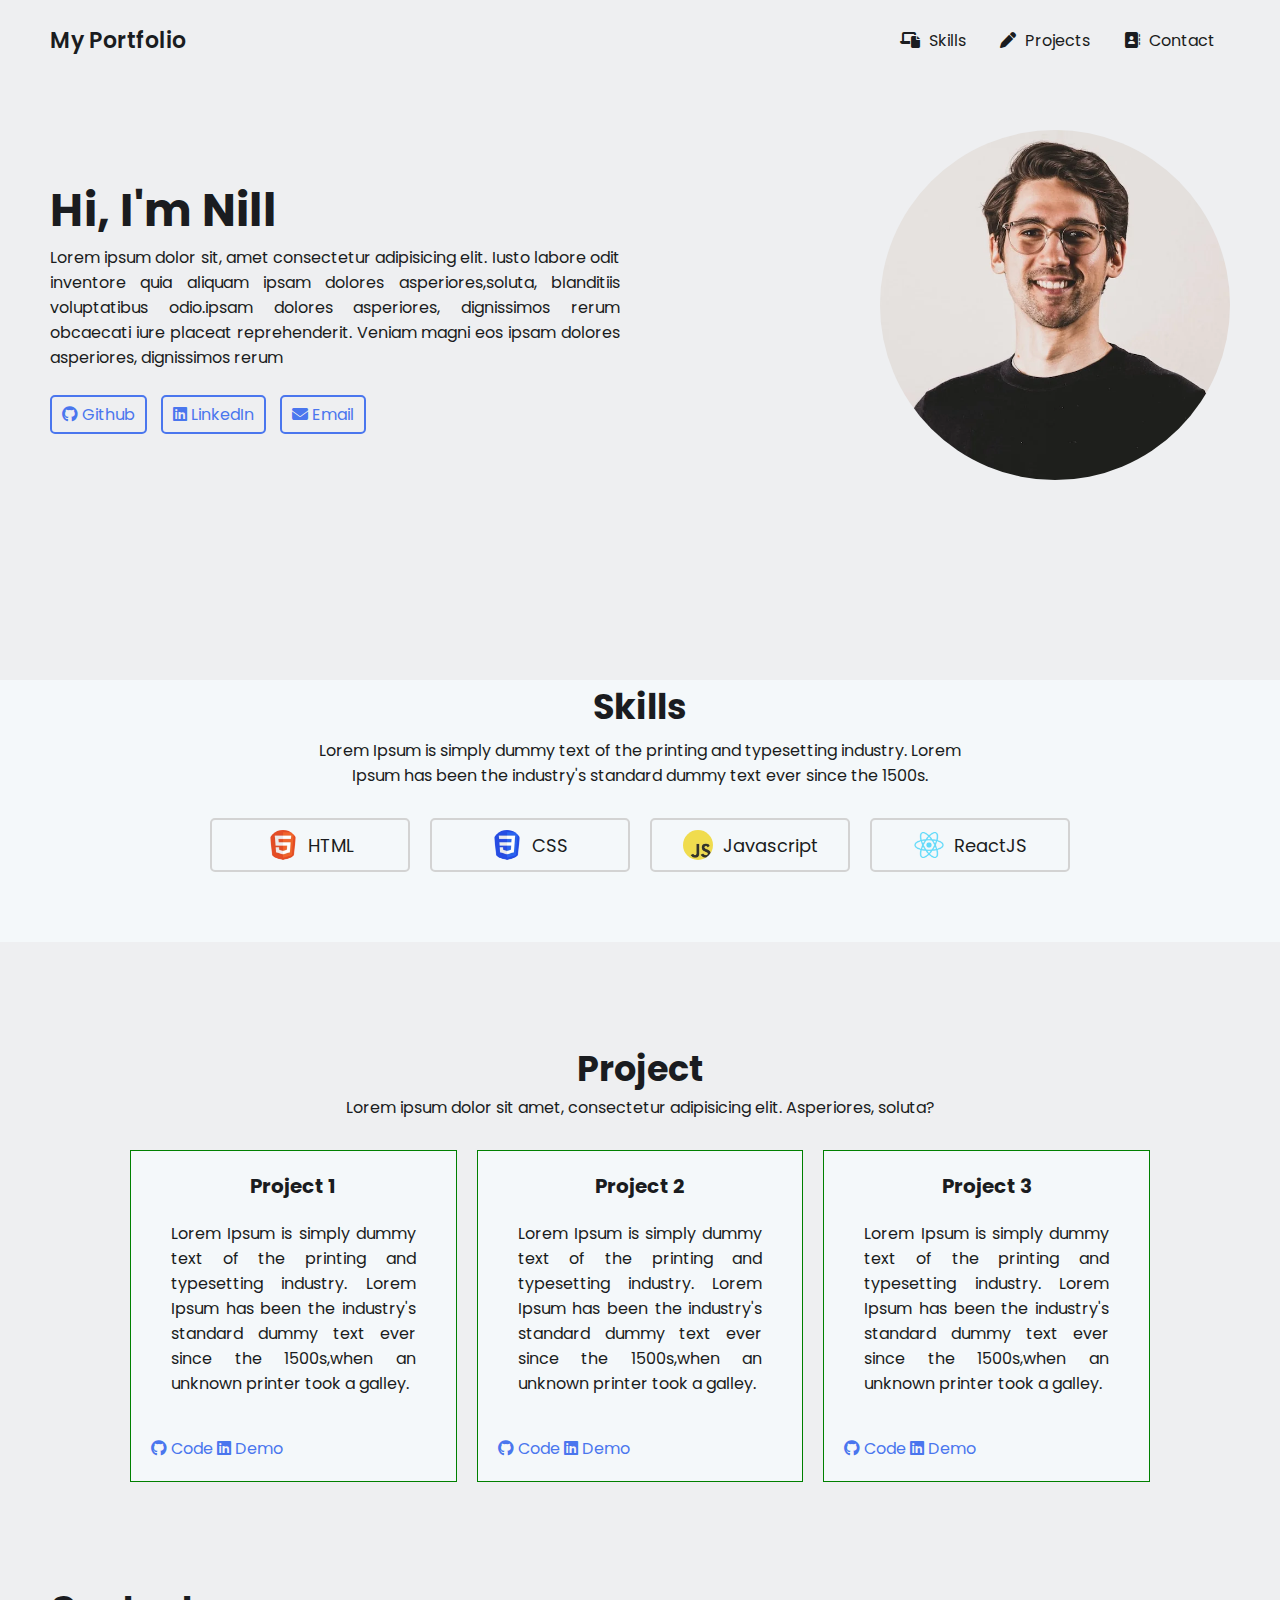
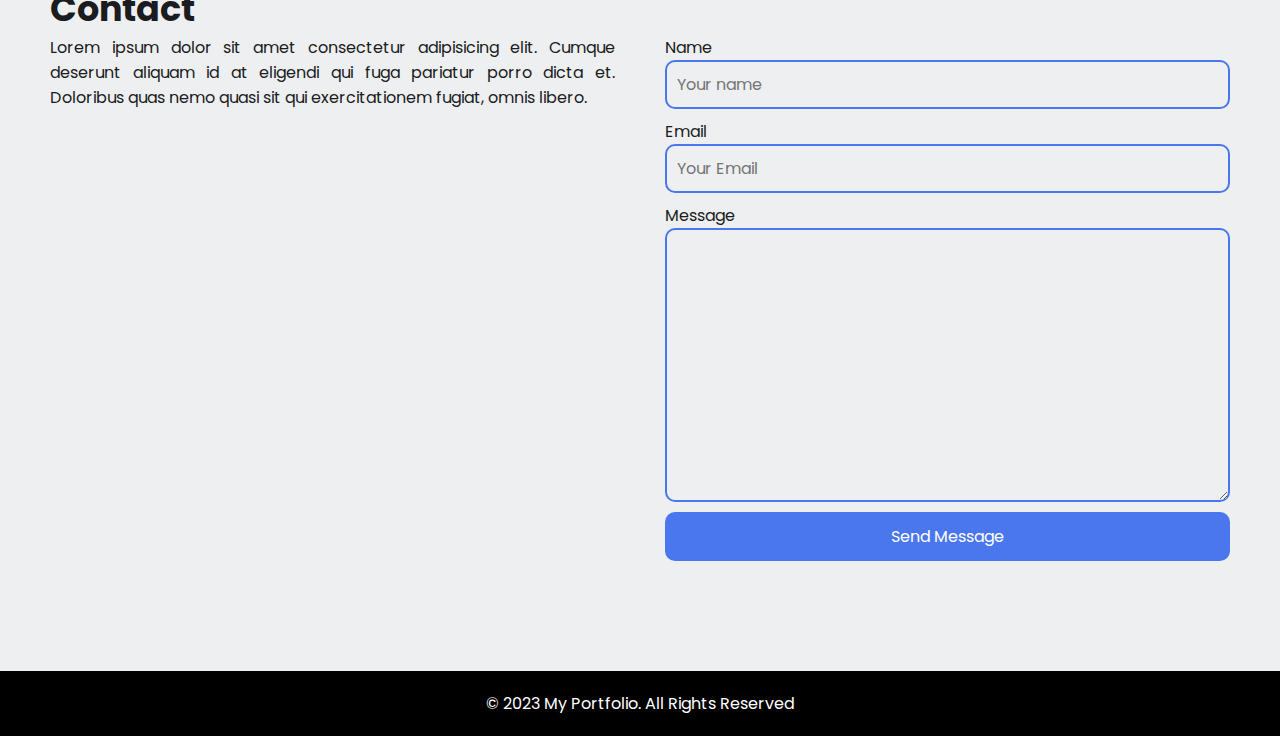
<file: index.html>
<!DOCTYPE html>
<html lang="en">

<head>
    <meta charset="UTF-8">
    <meta name="viewport" content="width=device-width, initial-scale=1.0">
    <title>Portfolio</title>

    <link rel="preconnect" href="https://fonts.googleapis.com">
    <link rel="preconnect" href="https://fonts.gstatic.com" crossorigin>
    <link href="https://fonts.googleapis.com/css2?family=Poppins&display=swap" rel="stylesheet">

    <link rel="stylesheet" href="https://cdnjs.cloudflare.com/ajax/libs/font-awesome/6.7.2/css/all.min.css"
        integrity="sha512-Evv84Mr4kqVGRNSgIGL/F/aIDqQb7xQ2vcrdIwxfjThSH8CSR7PBEakCr51Ck+w+/U6swU2Im1vVX0SVk9ABhg=="
        crossorigin="anonymous" referrerpolicy="no-referrer" />
    <link rel="stylesheet" href="style.css">
</head>

<body>
     
    <!-- Navbar -->
    <nav>
        <div class="left">
            <a href="#">My Portfolio</a>
        </div>

        <div class="right">
            <a href="#">
                <i class="fa-solid fa-laptop-file"></i>
                <span>Skills</span>
            </a>

            <a href="#">
                <i class="fa-solid fa-pen"></i>
                <span>Projects</span>
            </a>

            <a href="#">
                <i class="fa-solid fa-address-book"></i>
                <span>Contact</span>
            </a>

        </div>
    </nav>
    <main>
        <!-- Hero section -->
        <section class="hero-section">
            <div class="text">
                 <h2>Hi, I'm Nill</h2>
                 <p>Lorem ipsum dolor sit, amet consectetur adipisicing elit. Iusto labore odit inventore quia aliquam ipsam dolores asperiores,soluta, blanditiis voluptatibus odio.ipsam dolores asperiores, dignissimos rerum
                 obcaecati iure placeat reprehenderit. Veniam magni eos ipsam dolores asperiores, dignissimos rerum</p>
            
                 <div class="links">
                        <a href="#" target="_blank">
                            <i class="fa-brands fa-github"></i>
                            <span>Github</span>
                        </a>
                        <a href="#" target="_blank">
                            <i class="fa-brands fa-linkedin"></i>
                            <span>LinkedIn</span>
                        </a>
                        <a href="#" target="_blank">
                            <i class="fa-solid fa-envelope"></i>
                            <span>Email</span>
                        </a>
                  </div>
             </div>

             <div class="headshot">
                <img src="hero-headshot.webp" alt="hero headshot">
             </div>
      </section>

        <section class="skills-section">
            <h2>Skills</h2>
            <div class="text">
                <p>Lorem Ipsum is simply dummy text of the printing and typesetting industry. Lorem Ipsum has been the industry's standard dummy text ever since the 1500s.</p>
            </div>
        
            <div class="cells">
                <div class="cell">
                    <img src="html-logo.webp" alt="html logo">
                    <span>HTML</span>
                </div>
    
                <div class="cell">
                    <img src="css-logo.webp" alt="css logo">
                    <span>CSS</span>
                </div>
    
                <div class="cell">
                    <img src="javascript-logo.webp" alt="js logo">
                    <span>Javascript</span>
                </div>
    
                <div class="cell">
                    <img src="react-logo.webp" alt="react logo">
                    <span>ReactJS</span>
                </div>
            </div>
        </section>
           
       
        <!-- <section class="projects-section"> -->
        <section class="project-section">
            <h2>Project</h2>
            <div class="text1">
                <p>Lorem ipsum dolor sit amet, consectetur adipisicing elit. Asperiores, soluta?</p>
            </div>
            
            <div class="container">
                <div class="box-model">
                    <h2>Project 1</h2>
                    <p>Lorem Ipsum is simply dummy text of the printing and typesetting industry. Lorem Ipsum has been the industry's standard dummy text ever since the 1500s,when an unknown printer took a galley.</p>
                    <a href="#"><i class="fa-brands fa-github"></i> Code </a>
                    <a href="#"><i class="fa-brands fa-linkedin"></i> Demo </a>
                    
                         
                </div>
        
                <div class="box-model">
                    <h2>Project 2</h2>
                    <p>Lorem Ipsum is simply dummy text of the printing and typesetting industry. Lorem Ipsum has been the industry's standard dummy text ever since the 1500s,when an unknown printer took a galley.</p>
                    <a href="#"><i class="fa-brands fa-github"></i> Code </a>
                    <a href="#"><i class="fa-brands fa-linkedin"></i> Demo </a>
                </div>
        
                
                <div class="box-model">
                    <h2>Project 3</h2>
                    <p>Lorem Ipsum is simply dummy text of the printing and typesetting industry. Lorem Ipsum has been the industry's standard dummy text ever since the 1500s,when an unknown printer took a galley.</p>
                    <a href="#"><i class="fa-brands fa-github"></i> Code </a>
                    <a href="#"><i class="fa-brands fa-linkedin"></i> Demo </a> 
                </div>
             </div>
            </section>
      


        <!-- contact section     -->
        <section class="contact-section">
            <h2>Contact</h2>
            <div class="group">
                <div class="text">
                    Lorem ipsum dolor sit amet consectetur adipisicing elit. Cumque deserunt aliquam id at eligendi qui fuga pariatur porro dicta et. Doloribus quas nemo quasi sit qui exercitationem fugiat, omnis libero.
                </div>

                <form>
                    <label for="name">Name</label>
                    <input type="text" id="name" placeholder="Your name">

                    <label for="email">Email</label>
                    <input type="email" id="email" placeholder="Your Email">

                    <label for="message">Message</label>
                    <textarea name="message" id="message" cols="30" rows="10">
                   </textarea>
                   <button type="Submit">Send Message</button>
                </form>
            </div>
        </section>

        <footer>
            <p>&copy; 2023 My Portfolio. All Rights Reserved</p>
        </footer>
         
     </main>

</body>

</html>
</file>
<file: style.css>
:root{
    --text-color: #1a1c20;
    --link-color: #4a76ee;
    --background-color: #eeeff1;
}

*{
    margin: 0;
    padding: 0;
    box-sizing: border-box;
}

body{
    font-family: poppins,sans-serif;
    color: var(--text-color);
    background-color: var(--background-color);
    max-width: 1400px;
    margin: 0 auto;
}

a{
    text-decoration: none;
    color: var(--link-color);
}

nav{
    display: flex;
    justify-content: space-between;
    align-items: center;
    /* background-color: aquamarine; */
    padding: 0 50px;
    height: 80px;
}

nav .left a{
    color: var(--text-color);
    font-size: 22px;
    font-weight: 600;
}

nav .right a{
    color: var(--text-color);
    margin: 0 15px;
}


nav .right a span{
    margin-left: 5px;
}


/* hero section */

.hero-section{
    display: flex;
    justify-content: space-between;
    align-items: center;

    padding: 0 50px;
    margin: 50px 0;
    margin-bottom: 100px;
    gap: 40px;
}

.hero-section .text{
    flex: 5;
    text-align: justify;
}


.hero-section .text h2{
   font-size: 45px;
}


.hero-section .text .links{
    margin-top: 25px;
}


.hero-section .text .links a{
    display: inline-block;
    padding: 5px 10px;
    border: 2px solid var(--link-color);
    border-radius: 5px;
    margin-right: 10px;
}


.hero-section .text .links a:hover{
    color: var(--text-color); 
    border: 2px solid var(--text-color);
}


.hero-section .headshot{
    flex: 5;
    display: flex;
    justify-content: right;
}


.hero-section .headshot img{
    width: 350px;
    border-radius: 50%;
}




/* skill-section */
.skills-section{
    /* padding: 5px 10px; */
    margin-bottom: 30px 150px;
    background-color: rgb(244, 248, 250);
    padding-bottom: 60px;  
}

.skills-section h2{
    font-size: 35px;
    text-align: center;
    margin-top: 200px;
    margin-bottom: 5px;
}

.skills-section .text{
    /* text-align: center; */
    margin-bottom: 20px;
    margin-right: 300px;
    margin-left: 300px;
    text-align: center;  
}


.skills-section .cells{
    display: flex;
    justify-content: center;
    word-wrap: wrap;
}

.skills-section .cells .cell{
    display: flex;
    justify-content: center;
    align-items: center;
    gap: 10px ; 

    width: 200px;
    padding: 10px 20px;
    margin: 10px;
    border: 2px solid #d3d3d3;
    border-radius: 5px;
}


.skills-section .cells .cell img{
    width: 30px;
    height: 30px;
    object-fit: contain;
    border-radius: 20px;
}

.skills-section .cells .cell span{
    font-size: 18px;
}




/* Projects Section */
.container{
    display: flex;
    justify-content: space-between;
    align-items: center;
    gap: 20px;
    padding: 0 80px; 
}


.project-section{
    margin: 100px 50px;
}


.project-section h2{
    text-align: center;
    font-size: 35px;
}



.container h2{
    text-align: center;
    font-size: 20px;

}

.text1{
    text-align: center;
    margin-bottom: 30px;
}


.box-model{
    border: 1px solid green;
    padding: 20px;
    background-color: rgb(244, 248, 250);
    
}


.container .box-model p{
    padding: 20px;
    text-align: justify;
    margin-bottom: 20px;
} 

.container .box-model .hh{
    text-align: center;
} 


.project-section .h2{
    text-align: center;
    font-weight: 900;
}

 

/* Contact section */
.contact-section{
    padding: 0 50px;
    margin-bottom: 100px;
}

.contact-section h2{
    font-size: 35px;
}

.contact-section .group{
    display: flex;
    gap: 50px;
}

.contact-section .group .text{
    flex:3;
    text-align: justify;
}

.contact-section .group form{
    flex:3;
    display: flex;
    flex-direction: column;
}


.contact-section .group form input,
.contact-section .group form textarea{
    font-size: 16px;
    font-family: Poppins, sans-serif;
    background-color:transparent ;
    padding: 10px;
    margin-bottom: 10px;
    outline: none;
    border: 2px solid var(--link-color);
    border-radius: 10px;
}


.contact-section .group form button{
    font-size: 16px;
    font-family: Poppins, sans-serif;
    background-color:var(--link-color) ;
    padding: 10px;
    margin-bottom: 10px;
    outline: none;
    border: 2px solid var(--link-color);
    border-radius: 10px;
    cursor: pointer;
    color: white;
}



.contact-section .group form button:hover{
    filter: brightness(0.9);
}


footer{
    text-align: center;
    padding: 20px;
    background-color: black;
    color: white;

}
</file>
